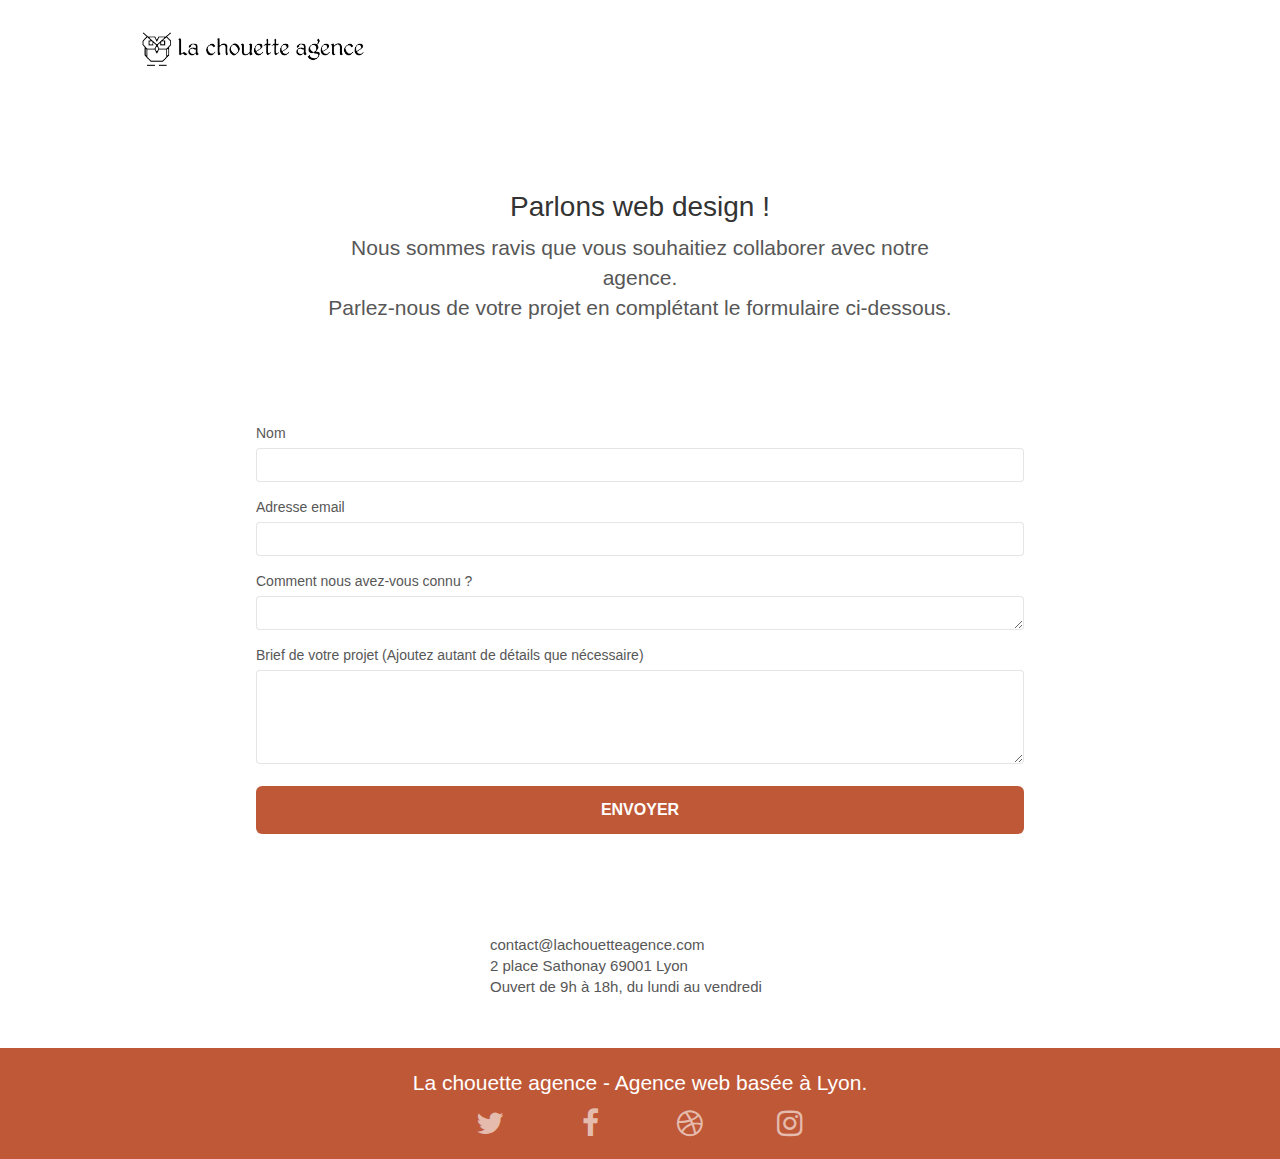
<file: contact.html>
<!DOCTYPE html>
	<html lang="Fr">
	<head>
	    <meta charset="utf-8">
	    <meta name="description" content="Redonner du goût et de la visibilité à votre site web avec La Chouette Agence situé à Lyon.">
	    <meta name="viewport" content="width=device-width, initial-scale=1.0, viewport-fit=cover">
	    <link rel="shortcut icon" type="image/png" href="favicon.jpg">
		
		<link rel="stylesheet" type="text/css" href="./css/bootstrap.css">
		<link rel="stylesheet" type="text/css" href="./css/font-awesome.css">
		<link rel="stylesheet" type="text/css" href="./css/et-line.css">
		<link rel="stylesheet" type="text/css" href="style.css">
		
		
	    <script defer="" src="./js/jquery-2.1.0.js"></script>
		<script defer="" src="./js/bootstrap.js"></script>
		<script defer="" src="./js/blocs.js"></script>
		<script defer="" src="./js/jquery.touchSwipe.js"></script>
		<script defer="" src="./js/gmaps.js"></script>
		
	    <title>Contact - La Chouette Agence</title>  
	</head>

<body>
<!-- Principal conteneur -->
<div class="page-container">
    
<!-- bloc-0 -->
<header class="bloc bgc-white l-bloc " id="bloc-0">
	<div class="container bloc-sm">
		<nav class="navbar row">
			<div class="navbar-header">
				<a class="navbar-brand" href="index.html"><img src="img/la-chouette-agence.png" alt="atlanta web design logo" height="40" /></a>			
			</div>
		</nav>
	</div>
</header>
<!-- bloc-0 END -->

<!-- bloc-6 -->
<div class="header">
	<h1 class="titre">
		Parlons web design !
	</h1>
	<p class="p1">
		Nous sommes ravis que vous souhaitiez collaborer avec notre agence.<br>
		Parlez-nous de votre projet en complétant le formulaire ci-dessous.
	</p>
</div>
<!-- bloc-6 END -->

<!-- bloc-7 -->
<div class="blockmain">
	<form id="form_1">
		<div class="form-group">
			<label for="name">
				Nom
			</label>
			<input type="text" id="name" class="form-control" name="name" required />
		</div>
		<div class="form-group">
			<label for="email">
				Adresse email
			</label>
			<input id="email" class="form-control" type="email" name="email" required />
		</div>
		<div class="form-group">
			<label for="how">
				Comment nous avez-vous connu ?
			</label>
			<textarea id="how" class="form-control" rows="1" cols="50" required></textarea>
		</div>
		<div class="form-group">
			<label for="message">
				Brief de votre projet (Ajoutez autant de détails que nécessaire)
			</label>
			<textarea id="message" class="form-control" rows="4" cols="50" required></textarea>
		</div> 
		<button class="bloc-button btn btn-lg btn-block cta-hero btn-atomic-tangerine" type="submit">
			Envoyer
		</button>
	</form>
</div>
<div class="infos">
	<p class="contact">
		contact@lachouetteagence.com<br>2 place Sathonay 69001 Lyon<br>Ouvert de 9h à 18h, du lundi au vendredi<br>
	</p>
</div>
<!-- bloc-7 END -->

<!-- ScrollToTop Button -->
<a class="bloc-button btn btn-d scrollToTop" onclick="scrollToTarget('1')"><span class="fa fa-chevron-up"></span></a>
<!-- ScrollToTop Button END-->


<!-- Footer - bloc-8 -->
<div class="bloc bgc-atomic-tangerine d-bloc" >
	<div class="container bloc-sm">
		<div class="row">
			<div class="col-sm-12">
				<p class="text-center white">
					La chouette agence - Agence web basée à Lyon.<br>
				</p>
				<div class="row row-no-gutters social">
					<div class="col-sm-3">
						<div class="text-center">
							<a title="Tweeter" class="social" href="index.html"><span class="fa fa-twitter icon-md"></span></a>
						</div>
					</div>
					<div class="col-sm-3">
						<div class="text-center">
							<a title="Facebook" class="social" href="index.html"><span class="fa fa-facebook icon-md"></span></a>
						</div>
					</div>
					<div class="col-sm-3">
						<div class="text-center">
							<a title="Basket" class="social" href="index.html"><span class="fa fa-dribbble icon-md"></span></a>
						</div>
					</div>
					<div class="col-sm-3">
						<div class="text-center">
							<a title="Instagram" class="social" href="index.html"><span class="fa fa-instagram icon-md"></span></a>
						</div>
					</div>
				</div>
			</div>
		</div>
	</div>
</div>
<!-- Footer - bloc-8 END -->

</div>
<!-- Principal conteneur END -->

</body>
</html>
</file>
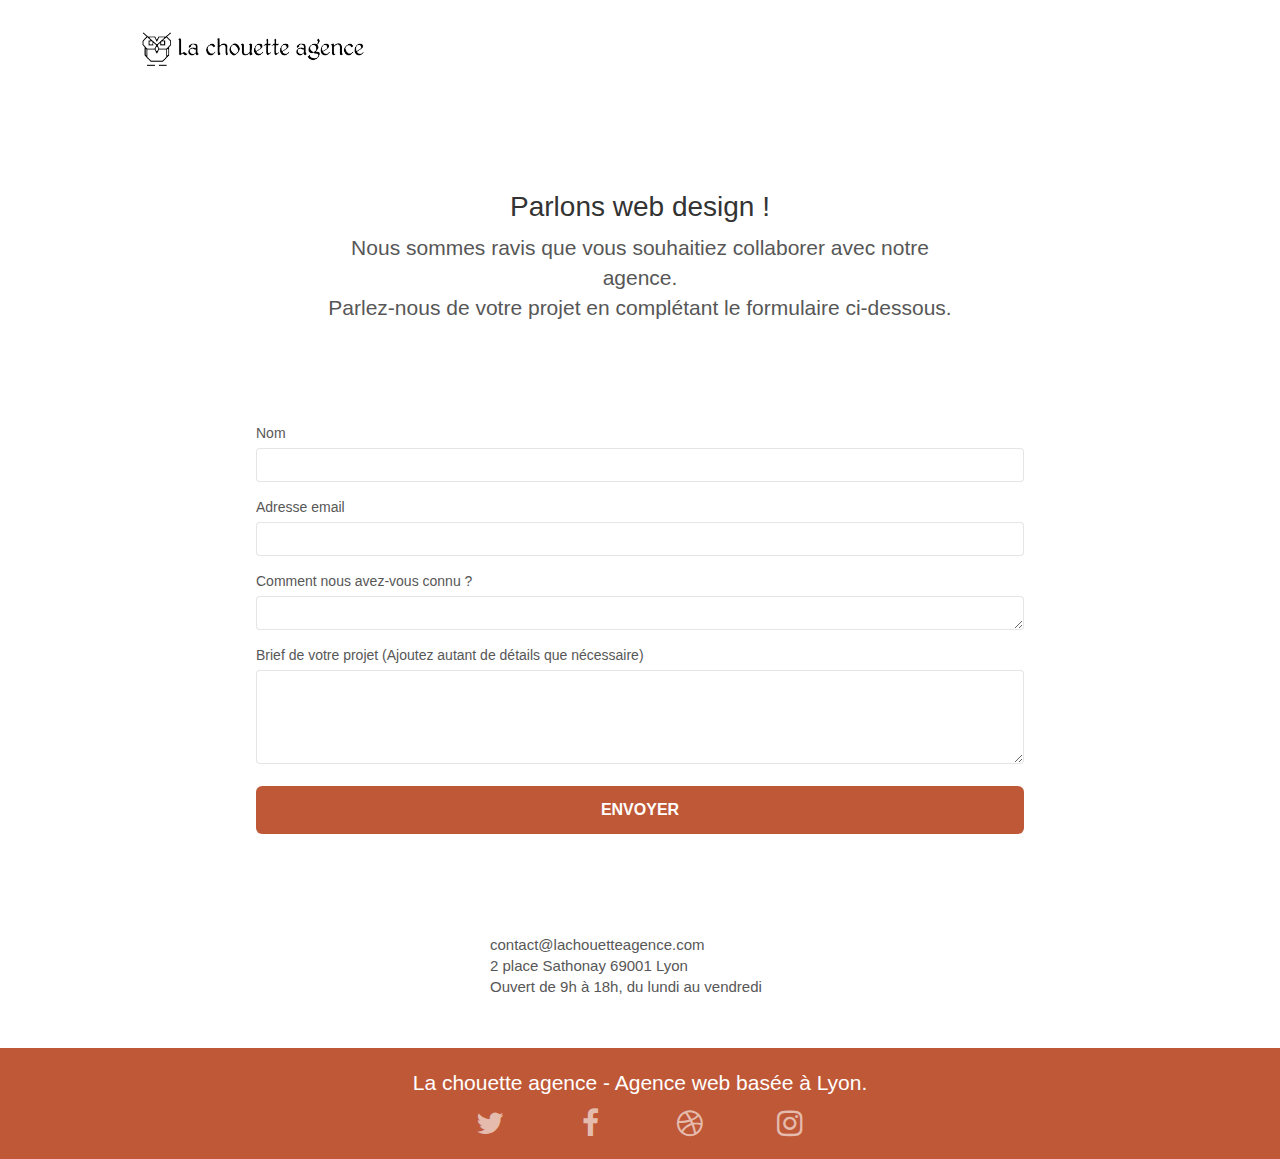
<file: page2.html>
<!DOCTYPE html>
	<html lang="Fr">
	<head>
	    <meta charset="utf-8">
	    <meta name="keywords" content="La Chouette Agence, Web Design Lyon, Formulaire Contact, Place Sathonay, Creation Site Web, Rhône-Alpes">
	    <meta name="description" content="Page de contact de La Chouette Agence, Entreprise de Web Design basée à Lyon">
	    <meta name="viewport" content="width=device-width, initial-scale=1.0, viewport-fit=cover">
	    <link rel="shortcut icon" type="image/png" href="favicon.jpg">
		

		<link rel="stylesheet" type="text/css" href="./css/bootstrap.css">
		<link rel="stylesheet" type="text/css" href="./css/font-awesome.css">
		<link rel="stylesheet" type="text/css" href="./css/et-line.css">
		<link rel="stylesheet" type="text/css" href="style.css">
		
	    <script defer="" src="./js/jquery-2.1.0.js"></script>
		<script defer="" src="./js/bootstrap.js"></script>
		<script defer="" src="./js/blocs.js"></script>
		<script defer="" src="./js/jquery.touchSwipe.js"></script>
		<script defer="" src="./js/gmaps.js"></script>
		
	    <title>Contact - La Chouette Agence</title>  
	</head>

<body>
<!-- Principal conteneur -->
<div class="page-container">
    
<!-- bloc-0 -->
<header class="bloc bgc-white l-bloc " id="bloc-0">
	<div class="container bloc-sm">
		<nav class="navbar row">
			<div class="navbar-header">
				<a class="navbar-brand" href="index.html"><img src="img/la-chouette-agence.png" alt="atlanta web design logo" height="40" /></a>			
			</div>
		</nav>
	</div>
</header>
<!-- bloc-0 END -->

<!-- bloc-6 -->
<div class="header">
	<h1 class="titre">
		Parlons web design !
	</h1>
	<p class="p1">
		Nous sommes ravis que vous souhaitiez collaborer avec notre agence.<br>
		Parlez-nous de votre projet en complétant le formulaire ci-dessous.
	</p>
</div>
<!-- bloc-6 END -->

<!-- bloc-7 -->
<div class="blockmain">
	<form id="form_1">
		<div class="form-group">
			<label for="name">
				Nom
			</label>
			<input type="text" id="name" class="form-control" name="name" required />
		</div>
		<div class="form-group">
			<label for="email">
				Adresse email
			</label>
			<input id="email" class="form-control" type="email" name="email" required />
		</div>
		<div class="form-group">
			<label for="how">
				Comment nous avez-vous connu ?
			</label>
			<textarea id="how" class="form-control" rows="1" cols="50" required></textarea>
		</div>
		<div class="form-group">
			<label for="message">
				Brief de votre projet (Ajoutez autant de détails que nécessaire)
			</label>
			<textarea id="message" class="form-control" rows="4" cols="50" required></textarea>
		</div> 
		<button class="bloc-button btn btn-lg btn-block cta-hero btn-atomic-tangerine" type="submit">
			Envoyer
		</button>
	</form>
</div>
<div class="infos">
	<p class="contact">
		contact@lachouetteagence.com<br>2 place Sathonay 69001 Lyon<br>Ouvert de 9h à 18h, du lundi au vendredi<br>
	</p>
</div>
<!-- bloc-7 END -->

<!-- ScrollToTop Button -->
<a class="bloc-button btn btn-d scrollToTop" onclick="scrollToTarget('1')"><span class="fa fa-chevron-up"></span></a>
<!-- ScrollToTop Button END-->


<!-- Footer - bloc-8 -->
<div class="bloc bgc-atomic-tangerine d-bloc" >
	<div class="container bloc-sm">
		<div class="row">
			<div class="col-sm-12">
				<p class="text-center white">
					La chouette agence - Agence web basée à Lyon.<br>
				</p>
				<div class="row row-no-gutters social">
					<div class="col-sm-3">
						<div class="text-center">
							<a title="Tweeter" class="social" href="index.html"><span class="fa fa-twitter icon-md"></span></a>
						</div>
					</div>
					<div class="col-sm-3">
						<div class="text-center">
							<a title="Facebook" class="social" href="index.html"><span class="fa fa-facebook icon-md"></span></a>
						</div>
					</div>
					<div class="col-sm-3">
						<div class="text-center">
							<a title="Basket" class="social" href="index.html"><span class="fa fa-dribbble icon-md"></span></a>
						</div>
					</div>
					<div class="col-sm-3">
						<div class="text-center">
							<a title="Instagram" class="social" href="index.html"><span class="fa fa-instagram icon-md"></span></a>
						</div>
					</div>
				</div>
			</div>
		</div>
	</div>
</div>
<!-- Footer - bloc-8 END -->

</div>
<!-- Principal conteneur END -->

</body>
</html>
</file>
<file: css/et-line.css>
@font-face {
    font-family: et-line;
    src: url(../fonts/et-line.eot);
    src: url(../fonts/et-line.eot?#iefix) format('embedded-opentype'), url(../fonts/et-line.woff) format('woff'), url(../fonts/et-line.ttf) format('truetype'), url(../fonts/et-line.svg#et-line) format('svg');
    font-weight: 400;
    font-style: normal
}

.et-icon-adjustments,
.et-icon-alarmclock,
.et-icon-anchor,
.et-icon-aperture,
.et-icon-attachment,
.et-icon-bargraph,
.et-icon-basket,
.et-icon-beaker,
.et-icon-bike,
.et-icon-book-open,
.et-icon-briefcase,
.et-icon-browser,
.et-icon-calendar,
.et-icon-camera,
.et-icon-caution,
.et-icon-chat,
.et-icon-circle-compass,
.et-icon-clipboard,
.et-icon-clock,
.et-icon-cloud,
.et-icon-compass,
.et-icon-desktop,
.et-icon-dial,
.et-icon-document,
.et-icon-documents,
.et-icon-download,
.et-icon-dribbble,
.et-icon-edit,
.et-icon-envelope,
.et-icon-expand,
.et-icon-facebook,
.et-icon-flag,
.et-icon-focus,
.et-icon-gears,
.et-icon-genius,
.et-icon-gift,
.et-icon-global,
.et-icon-globe,
.et-icon-googleplus,
.et-icon-grid,
.et-icon-happy,
.et-icon-hazardous,
.et-icon-heart,
.et-icon-hotairballoon,
.et-icon-hourglass,
.et-icon-key,
.et-icon-laptop,
.et-icon-layers,
.et-icon-lifesaver,
.et-icon-lightbulb,
.et-icon-linegraph,
.et-icon-linkedin,
.et-icon-lock,
.et-icon-magnifying-glass,
.et-icon-map,
.et-icon-map-pin,
.et-icon-megaphone,
.et-icon-mic,
.et-icon-mobile,
.et-icon-newspaper,
.et-icon-notebook,
.et-icon-paintbrush,
.et-icon-paperclip,
.et-icon-pencil,
.et-icon-phone,
.et-icon-picture,
.et-icon-pictures,
.et-icon-piechart,
.et-icon-presentation,
.et-icon-pricetags,
.et-icon-printer,
.et-icon-profile-female,
.et-icon-profile-male,
.et-icon-puzzle,
.et-icon-quote,
.et-icon-recycle,
.et-icon-refresh,
.et-icon-ribbon,
.et-icon-rss,
.et-icon-sad,
.et-icon-scissors,
.et-icon-scope,
.et-icon-search,
.et-icon-shield,
.et-icon-speedometer,
.et-icon-strategy,
.et-icon-streetsign,
.et-icon-tablet,
.et-icon-target,
.et-icon-telescope,
.et-icon-toolbox,
.et-icon-tools,
.et-icon-tools-2,
.et-icon-trophy,
.et-icon-tumblr,
.et-icon-twitter,
.et-icon-upload,
.et-icon-video,
.et-icon-wallet,
.et-icon-wine {
    font-family: et-line;
    speak: none;
    font-style: normal;
    font-weight: 400;
    font-variant: normal;
    text-transform: none;
    line-height: 1;
    -webkit-font-smoothing: antialiased;
    -moz-osx-font-smoothing: grayscale;
    display: inline-block
}

.et-icon-mobile:before {
    content: "\e000"
}

.et-icon-laptop:before {
    content: "\e001"
}

.et-icon-desktop:before {
    content: "\e002"
}

.et-icon-tablet:before {
    content: "\e003"
}

.et-icon-phone:before {
    content: "\e004"
}

.et-icon-document:before {
    content: "\e005"
}

.et-icon-documents:before {
    content: "\e006"
}

.et-icon-search:before {
    content: "\e007"
}

.et-icon-clipboard:before {
    content: "\e008"
}

.et-icon-newspaper:before {
    content: "\e009"
}

.et-icon-notebook:before {
    content: "\e00a"
}

.et-icon-book-open:before {
    content: "\e00b"
}

.et-icon-browser:before {
    content: "\e00c"
}

.et-icon-calendar:before {
    content: "\e00d"
}

.et-icon-presentation:before {
    content: "\e00e"
}

.et-icon-picture:before {
    content: "\e00f"
}

.et-icon-pictures:before {
    content: "\e010"
}

.et-icon-video:before {
    content: "\e011"
}

.et-icon-camera:before {
    content: "\e012"
}

.et-icon-printer:before {
    content: "\e013"
}

.et-icon-toolbox:before {
    content: "\e014"
}

.et-icon-briefcase:before {
    content: "\e015"
}

.et-icon-wallet:before {
    content: "\e016"
}

.et-icon-gift:before {
    content: "\e017"
}

.et-icon-bargraph:before {
    content: "\e018"
}

.et-icon-grid:before {
    content: "\e019"
}

.et-icon-expand:before {
    content: "\e01a"
}

.et-icon-focus:before {
    content: "\e01b"
}

.et-icon-edit:before {
    content: "\e01c"
}

.et-icon-adjustments:before {
    content: "\e01d"
}

.et-icon-ribbon:before {
    content: "\e01e"
}

.et-icon-hourglass:before {
    content: "\e01f"
}

.et-icon-lock:before {
    content: "\e020"
}

.et-icon-megaphone:before {
    content: "\e021"
}

.et-icon-shield:before {
    content: "\e022"
}

.et-icon-trophy:before {
    content: "\e023"
}

.et-icon-flag:before {
    content: "\e024"
}

.et-icon-map:before {
    content: "\e025"
}

.et-icon-puzzle:before {
    content: "\e026"
}

.et-icon-basket:before {
    content: "\e027"
}

.et-icon-envelope:before {
    content: "\e028"
}

.et-icon-streetsign:before {
    content: "\e029"
}

.et-icon-telescope:before {
    content: "\e02a"
}

.et-icon-gears:before {
    content: "\e02b"
}

.et-icon-key:before {
    content: "\e02c"
}

.et-icon-paperclip:before {
    content: "\e02d"
}

.et-icon-attachment:before {
    content: "\e02e"
}

.et-icon-pricetags:before {
    content: "\e02f"
}

.et-icon-lightbulb:before {
    content: "\e030"
}

.et-icon-layers:before {
    content: "\e031"
}

.et-icon-pencil:before {
    content: "\e032"
}

.et-icon-tools:before {
    content: "\e033"
}

.et-icon-tools-2:before {
    content: "\e034"
}

.et-icon-scissors:before {
    content: "\e035"
}

.et-icon-paintbrush:before {
    content: "\e036"
}

.et-icon-magnifying-glass:before {
    content: "\e037"
}

.et-icon-circle-compass:before {
    content: "\e038"
}

.et-icon-linegraph:before {
    content: "\e039"
}

.et-icon-mic:before {
    content: "\e03a"
}

.et-icon-strategy:before {
    content: "\e03b"
}

.et-icon-beaker:before {
    content: "\e03c"
}

.et-icon-caution:before {
    content: "\e03d"
}

.et-icon-recycle:before {
    content: "\e03e"
}

.et-icon-anchor:before {
    content: "\e03f"
}

.et-icon-profile-male:before {
    content: "\e040"
}

.et-icon-profile-female:before {
    content: "\e041"
}

.et-icon-bike:before {
    content: "\e042"
}

.et-icon-wine:before {
    content: "\e043"
}

.et-icon-hotairballoon:before {
    content: "\e044"
}

.et-icon-globe:before {
    content: "\e045"
}

.et-icon-genius:before {
    content: "\e046"
}

.et-icon-map-pin:before {
    content: "\e047"
}

.et-icon-dial:before {
    content: "\e048"
}

.et-icon-chat:before {
    content: "\e049"
}

.et-icon-heart:before {
    content: "\e04a"
}

.et-icon-cloud:before {
    content: "\e04b"
}

.et-icon-upload:before {
    content: "\e04c"
}

.et-icon-download:before {
    content: "\e04d"
}

.et-icon-target:before {
    content: "\e04e"
}

.et-icon-hazardous:before {
    content: "\e04f"
}

.et-icon-piechart:before {
    content: "\e050"
}

.et-icon-speedometer:before {
    content: "\e051"
}

.et-icon-global:before {
    content: "\e052"
}

.et-icon-compass:before {
    content: "\e053"
}

.et-icon-lifesaver:before {
    content: "\e054"
}

.et-icon-clock:before {
    content: "\e055"
}

.et-icon-aperture:before {
    content: "\e056"
}

.et-icon-quote:before {
    content: "\e057"
}

.et-icon-scope:before {
    content: "\e058"
}

.et-icon-alarmclock:before {
    content: "\e059"
}

.et-icon-refresh:before {
    content: "\e05a"
}

.et-icon-happy:before {
    content: "\e05b"
}

.et-icon-sad:before {
    content: "\e05c"
}

.et-icon-facebook:before {
    content: "\e05d"
}

.et-icon-twitter:before {
    content: "\e05e"
}

.et-icon-googleplus:before {
    content: "\e05f"
}

.et-icon-rss:before {
    content: "\e060"
}

.et-icon-tumblr:before {
    content: "\e061"
}

.et-icon-linkedin:before {
    content: "\e062"
}

.et-icon-dribbble:before {
    content: "\e063"
}
</file>
<file: style.css>
.header {
    width: 50%;
    margin-left: auto;
    margin-right: auto;
    text-align: center;
    margin-top: 100px;
    margin-bottom: 100px;
}

.titre {
    font-size: 2em;
}
.p1 {
    font-size: 1.5em;
}
.blockmain {
    width: 60%;
    margin-left: auto;
    margin-right: auto;
    margin-bottom: 100px;
}
.infos {
    margin-left: auto;
    margin-right: auto;
    width: 300px;
    margin-bottom: 50px;
}
body {
    margin: 0;
    padding: 0;
    background: #FFF;
    overflow-x: hidden;
    -webkit-font-smoothing: antialiased;
    -moz-osx-font-smoothing: grayscale;
}

a,
button {
    transition: all .3s ease-in-out;
    outline: none!important;
}

a:hover {
    text-decoration: none;
    cursor: pointer;
}

#page-loading-blocs-notifaction {
    position: fixed;
    top: 0;
    bottom: 0;
    width: 100%;
    z-index: 100000;
    background: #FFFFFF url("img/pageload-spinner.gif") no-repeat center center;
}

.bloc {
    width: 100%;
    clear: both;
    background: 50% 50% no-repeat;
    padding: 0 50px;
    -webkit-background-size: cover;
    -moz-background-size: cover;
    -o-background-size: cover;
    background-size: cover;
    position: relative;
}

.bloc .container {
    padding-left: 0;
    padding-right: 0;
}

.bloc-lg {
    padding: 100px 50px;
}

.bloc-md {
    padding: 50px;
}

.bloc-sm {
    padding: 20px 50px;
}

.bg-center,
.bg-l-edge,
.bg-r-edge,
.bg-t-edge,
.bg-b-edge,
.bg-tl-edge,
.bg-bl-edge,
.bg-tr-edge,
.bg-br-edge,
.bg-repeat {
    -webkit-background-size: auto!important;
    -moz-background-size: auto!important;
    -o-background-size: auto!important;
    background-size: auto!important;
}

.bg-repeat {
    background: repeat;
}

.bg-t-edge {
    background: top no-repeat;
}

.bloc-bg-texture::before {
    content: "";
    background-size: 2px 2px;
    position: absolute;
    top: 0;
    bottom: 0;
    left: 0;
    right: 0;
}

.texture-paper::before {
    background: url("img/texture-paper.png");
    background-size: 280px 280px;
}

.b-parallax {
    background-attachment: fixed;
}

.d-bloc {
    color: rgba(255, 255, 255, .7);
}

.d-bloc button:hover {
    color: rgba(255, 255, 255, .9);
}

.d-bloc .icon-round,
.d-bloc .icon-square,
.d-bloc .icon-rounded,
.d-bloc .icon-semi-rounded-a,
.d-bloc .icon-semi-rounded-b {
    border-color: rgba(255, 255, 255, .9);
}

.d-bloc .divider-h span {
    border-color: rgba(255, 255, 255, .2);
}

.d-bloc .a-btn,
.d-bloc .navbar a,
.d-bloc .navbar-brand,
.d-bloc a .icon-sm,
.d-bloc a .icon-md,
.d-bloc a .icon-lg,
.d-bloc a .icon-xl,
.d-bloc h1 a,
.d-bloc h2 a,
.d-bloc h3 a,
.d-bloc h4 a,
.d-bloc h5 a,
.d-bloc h6 a,
.d-bloc p a {
    color: rgba(255, 255, 255, .6);
}

.d-bloc .a-btn:hover,
.d-bloc .navbar a:hover,
.d-bloc .navbar-brand:hover,
.d-bloc a:hover .icon-sm,
.d-bloc a:hover .icon-md,
.d-bloc a:hover .icon-lg,
.d-bloc a:hover .icon-xl,
.d-bloc h1 a:hover,
.d-bloc h2 a:hover,
.d-bloc h3 a:hover,
.d-bloc h4 a:hover,
.d-bloc h5 a:hover,
.d-bloc h6 a:hover,
.d-bloc p a:hover {
    color: rgba(255, 255, 255, 1);
}

.d-bloc .navbar-toggle .icon-bar {
    background: rgba(255, 255, 255, 1);
}

.d-bloc .btn-wire,
.d-bloc .btn-wire:hover {
    color: rgba(255, 255, 255, 1);
    border-color: rgba(255, 255, 255, 1);
}

.d-bloc .panel {
    color: rgba(0, 0, 0, .5);
}

.d-bloc .panel button:hover {
    color: rgba(0, 0, 0, .7);
}

.d-bloc .panel icon {
    border-color: rgba(0, 0, 0, .7);
}

.d-bloc .panel .divider-h span {
    border-color: rgba(0, 0, 0, .1);
}

.d-bloc .panel .a-btn {
    color: rgba(0, 0, 0, .6);
}

.d-bloc .panel .a-btn:hover {
    color: rgba(0, 0, 0, 1);
}

.d-bloc .panel .btn-wire,
.d-bloc .panel .btn-wire:hover {
    color: rgba(0, 0, 0, .7);
    border-color: rgba(0, 0, 0, .3);
}

.d-bloc .panel,
.l-bloc {
    color: rgba(0, 0, 0, .5);

}

.d-bloc .panel button:hover,
.l-bloc button:hover {
    color: rgba(0, 0, 0, .7);
}

.l-bloc .icon-round,
.l-bloc .icon-square,
.l-bloc .icon-rounded,
.l-bloc .icon-semi-rounded-a,
.l-bloc .icon-semi-rounded-b {
    border-color: rgba(0, 0, 0, .7);
}

.d-bloc .panel .divider-h span,
.l-bloc .divider-h span {
    border-color: rgba(0, 0, 0, .1);
}

.d-bloc .panel .a-btn,
.l-bloc .a-btn,
.l-bloc .navbar a,
.l-bloc .navbar-brand,
.l-bloc a .icon-sm,
.l-bloc a .icon-md,
.l-bloc a .icon-lg,
.l-bloc a .icon-xl,
.l-bloc h1 a,
.l-bloc h2 a,
.l-bloc h3 a,
.l-bloc h4 a,
.l-bloc h5 a,
.l-bloc h6 a,
.l-bloc p a {
    color: rgba(0, 0, 0, .6);
}

.d-bloc .panel .a-btn:hover,
.l-bloc .a-btn:hover,
.l-bloc .navbar a:hover,
.l-bloc .navbar-brand:hover,
.l-bloc a:hover .icon-sm,
.l-bloc a:hover .icon-md,
.l-bloc a:hover .icon-lg,
.l-bloc a:hover .icon-xl,
.l-bloc h1 a:hover,
.l-bloc h2 a:hover,
.l-bloc h3 a:hover,
.l-bloc h4 a:hover,
.l-bloc h5 a:hover,
.l-bloc h6 a:hover,
.l-bloc p a:hover {
    color: rgba(0, 0, 0, 1);
}

.l-bloc .navbar-toggle .icon-bar {
    color: rgba(0, 0, 0, .6);
}

.d-bloc .panel .btn-wire,
.d-bloc .panel .btn-wire:hover,
.l-bloc .btn-wire,
.l-bloc .btn-wire:hover {
    color: rgba(0, 0, 0, .7);
    border-color: rgba(0, 0, 0, .3);
}

.voffset {
    margin-top: 30px;
}

.voffset-lg {
    margin-top: 80px;
}

.row-no-gutters {
    margin-right: 0;
    margin-left: 0;
}

.row.row-no-gutters > [class^="col-"],
.row.row-no-gutters > [class*=" col-"] {
    padding-right: 0;
    padding-left: 0;
}

#bloc-1-hero h1 {
    font-size: 32px;
}

.navbar {
    margin-bottom: 0;
    z-index: 1;
}

.navbar-brand {
    height: auto;
    padding: 3px 15px;
    font-size: 25px;
    font-weight: normal;
    font-weight: 600;
    line-height: 44px;
}

.navbar-brand img {
    max-height: 200px;
    margin: 0 5px 0 0;
    display: inline;
}

.navbar-brand img[src$=svg] {
    min-width: 100px;
}

.nav-center .navbar-brand img {
    margin: 0;
}

.navbar .nav {
    padding-top: 2px;
    margin-right: -16px;
    float: right;
    z-index: 1;
}
.navbar .nav:hover {
    background-color: #f8b89b;
}
ul.site-navigationn {
    padding-top: 100px;
    margin-top: -4%;
    text-decoration: none;
}
ul.site-navigationn a {
    text-decoration: none;
    margin-left: -45%;
}
ul.site-navigationn li {
    padding: 20%;
    list-style: none;
}
.nav > li {
    float: left;
    margin-top: 4px;
    font-size: 16px;
}

.navbar-nav .open .dropdown-menu > li > a {
    text-align: inherit;
}

.nav > li a:hover,
.nav > li a:focus {
    background: transparent;
}

.navbar-toggle {
    margin: 10px 10px 0 0;
    border: 0px;
}

.navbar-toggle:hover {
    background: transparent!important;
}

.navbar-toggle .icon-bar {
    background-color: rgba(0, 0, 0, .5);
    width: 26px;
}

.nav-invert .navbar .nav {
    float: left;
}

.nav-invert .navbar-header,
.nav-invert .navbar-brand {
    float: right;
    position: relative;
    z-index: 2;
}

.col-sm-12 p {
    font-size: 1.5em;
}
.col-xs-12 p {
    font-size: 1.5em;
    font-style: italic;
}
.col-xs-12 p.info {
    font-size: 0.7em;
}

@media (min-width: 768px) {
    .site-navigation {
        position: absolute;
        top: 50%;
        right: 20px;
        transform: translate(0, -50%);
        -webkit-transform: translateY(-50%);
    }
    .nav > li .dropdown-menu a,
    .nav > li .dropdown-menu a:hover {
        color: #484848;
    }
    .nav-invert .site-navigation {
        left: 0;
        right: 0;
    }
    .nav-center {
        text-align: center;
    }
    .nav-center .navbar-header {
        width: 100%;
    }
    .nav-center .navbar-header,
    .nav-center .navbar-brand,
    .nav-center .nav > li {
        float: none;
        display: inline-block;
    }
    .nav-center .site-navigation {
        position: relative;
        width: 100%;
        right: 0;
        margin-right: 0px;
        margin-top: 20px;
    }
    .nav-center.mini-nav .navbar-toggle {
        float: none;
        margin: 10px auto 0;
    }
}

.nav > li > .dropdown a {
    background: none!important;
    display: block;
    padding: 14px 15px;
}

nav .caret {
    margin: 0 5px;
}

.dropdown-menu .dropdown-menu {
    top: -8px;
    left: 100%;
}

.dropdown-menu .dropmenu-flow-right {
    top: 100%;
    left: 0;
    margin-left: -1px;
    border-top-left-radius: 0;
    border-top-right-radius: 0;
}

.dropdown-menu .dropdown span {
    border: 4px solid black;
    border-top-color: transparent;
    border-right-color: transparent;
    border-bottom-color: transparent;
    margin: 6px -5px 0 0!important;
    float: right;
}

.mg-md {
    margin-top: 10px;
    margin-bottom: 20px;
}

.mg-lg {
    margin-top: 10px;
    margin-bottom: 40px;
}

.btn {
    margin: 0 5px 5px 0;
}

.btn.pull-right {
    margin: 0 0 5px 5px;
}

.btn-d,
.btn-d:hover,
.btn-d:focus {
    color: #FFF;
    background: rgba(0, 0, 0, .3);
}

button {
    outline: none!important;
}

.btn-rd {
    border-radius: 40px;
}

.btn-clean {
    border: 1px solid rgba(0, 0, 0, .08);
    border-bottom-color: rgba(0, 0, 0, .1);
    text-shadow: 0 1px 0 rgba(0, 0, 1, .1);
    box-shadow: 0 1px 3px rgba(0, 0, 1, .25), inset 0 1px 0 0 rgba(255, 255, 255, .15);
}

.icon-md {
    font-size: 30px!important;
}

.icon-lg {
    font-size: 60px!important;
}

.sm-shadow {
    text-shadow: 0 1px 2px rgba(0, 0, 0, .3);
}

.panel-sq,
.panel-sq .panel-heading,
.panel-sq .panel-footer {
    border-radius: 0;
}

.panel-rd {
    border-radius: 30px;
}

.panel-rd .panel-heading {
    border-radius: 29px 29px 0 0;
}

.panel-rd .panel-footer {
    border-radius: 0 0 29px 29px;
}

.form-control {
    border-color: rgba(0, 0, 0, .1);
    box-shadow: none;
}

.scrollToTop {
    width: 40px;
    height: 40px;
    position: fixed;
    bottom: 20px;
    right: 20px;
    opacity: 0;
    z-index: 500;
    transition: all .3s ease-in-out;
}

.scrollToTop span {
    margin-top: 6px;
}

.showScrollTop {
    font-size: 14px;
    opacity: 1;
}

a[data-lightbox] {
    position: relative;
    display: block;
    text-align: center;
}

a[data-lightbox]:hover::before {
    content: "+";
    font-family: "HelveticaNeue-Light", "Helvetica Neue Light", "Helvetica Neue", Helvetica, Arial;
    font-size: 32px;
    width: 50px;
    height: 50px;
    margin-left: -25px;
    border-radius: 50%;
    background: rgba(0, 0, 0, .6);
    color: #FFF;
    font-weight: 100;
    z-index: 1;
    position: absolute;
    top: 50%;
    transform: translateY(-50%);
    -webkit-transform: translateY(-50%);
}

a[data-lightbox]:hover img {
    opacity: 0.6;
    -webkit-animation-fill-mode: none;
    animation-fill-mode: none;
}

#lightbox-modal {
    display: flex;
    align-items: center;
}

#lightbox-modal .modal-dialog {
    width: 90%;
    max-width: 900px;
    margin: 0 auto 0;
}

#lightbox-modal .modal-dialog img {
    max-height: 30vh;
    margin: 0 auto;
}

.lightbox-caption {
    padding: 20px;
    color: #FFF;
    background: rgba(0, 0, 0, .5);
    position: absolute;
    left: 15px;
    right: 15px;
    bottom: 5px;
}

.close-lightbox {
    color: #FFF;
    font-size: 30px;
    position: absolute;
    top: 20px;
    right: 20px;
    z-index: 20;
    background: rgba(0, 0, 0, .5);
    border: none;
    line-height: 30px;
    padding: 0 9px 5px;
    opacity: 0.3;
}

.close-lightbox:hover,
.next-lightbox:hover,
.prev-lightbox:hover {
    opacity: 1.0;
    color: #FFF;
}

.next-lightbox,
.prev-lightbox {
    font-size: 20px;
    color: rgba(255, 255, 255, .9);
    background: rgba(0, 0, 0, .5);
    transition: all .2s ease-in-out;
    position: absolute;
    top: 45%;
    z-index: 1;
    opacity: 0.4;
}

.next-lightbox {
    padding: 6px 8px 1px 13px;
    right: 25px;
}

.prev-lightbox {
    padding: 6px 13px 1px 10px;
    left: 25px;
}

.snapshot-lb .modal-body {
    padding-bottom: 45px;
}

.snapshot-lb .lightbox-caption {
    padding: 0;
    color: rgba(0, 0, 0, .5);
    background: none;
}

h1,
h2,
h3,
h4,
h5,
h6,
p,
label,
.btn,
a {
    font-family: "helvetica";
    font-weight: 400;
    color: #575757!important;
}

.container {
    max-width: 1000px;
}

.hero-bloc-text {
    font-size: 38px;
}

.hero-bloc-text-sub {
    font-size: 36px;
}

.statement-bloc-text {
    line-height: 26px;
    font-style: italic;
    font-size: 20px;
    text-align: center;
    font-weight: lighter;
    max-width: 520px;
    margin: auto auto auto auto;
}
em {
    font-weight: bold;
}
p {
    font-size: 15px;
}

.tight-width-whitespace {
    max-width: 600px;
    margin: auto auto auto auto;
}

.h1 {
    font-size: 2em;
    font-family: "Open Sans";
}

.cta-hero {
    margin-top: 22px;
    color: #FFFFFF!important;
    text-transform: uppercase;
    padding: 12px 28px 12px 28px;
    font-size: 16px;
    font-weight: 700;
}

.social {
    max-width: 400px;
    margin: auto auto auto auto;
}

h2 {
    font-size: 22px;
    line-height: 1.4em;
}

h3 {
    font-size: 15px;
    text-transform: uppercase;
    font-weight: 700;
    color: #333333!important;
}

.med-width-whitespace {
    max-width: 800px;
    margin: auto auto auto auto;
    box-shadow: 0px 0px 0px #000000;
}

h1 {
    color: #333333!important;
}

h4 {
    color: #333333!important;
}

.icons {
    margin-bottom: 14px;
    margin-top: 24px;
}

.white {
    color: #FFFFFF!important;
}

.portfolio-thumb {
    margin-bottom: 24px;
}

.portfolio-row {
    margin-bottom: 44px;
    margin-top: 50px;
}

.avatar {
    box-shadow: 0px 4px 9px rgba(0, 0, 0, 0.3);
}

.black-background {
    background-color: rgba(165, 147, 99, 0.7);
    padding: 40px 40px 40px 40px;
}

.bold-link {
    font-weight: 900;
    text-decoration: underline!important;
}

.bgc-white {
    background-color: #FFFFFF;
}

.bgc-dark-slate-blue {
    background-color: #364577;
}

.bgc-atomic-tangerine {
    background-color: #BF5837;
}

.tc-white {
    color: #FFAB91!important;
    text-align: center;
}

.btn-atomic-tangerine {
    background: #BF5837;
    color: #FFFFFF!important;
}

.btn-atomic-tangerine:hover {
    background: #c27956!important;
    color: #FFFFFF!important;
}
.ltc-white {
    color: #FFFFFF!important;
}

.ltc-white:hover {
    color: #cccccc!important;
}

.ltc-atomic-tangerine {
    color: #F3976C!important;
}

.ltc-atomic-tangerine:hover {
    color: #c27956!important;
}

.icon-dark-slate-blue {
    color: #364577!important;
    border-color: #364577!important;
}

.bg-dots-bg {
    background-image: url("img/dots-bg.png");
}

.bg-lines-h2-bg {
    background-image: url("img/lines-h2-bg.png");
}

.bg-banniere {
    background-image: url("img/la-chouette-agence-banniere.jpg");
}

.bg-presentation {
    background-image: url("img/image-de-presentation.bmp");
}

@media (max-width: 1024px) {
    .bloc {
        padding-left: 20px;
        padding-right: 20px;
    }
    .bloc.full-width-bloc,
    .bloc-tile-2.full-width-bloc .container,
    .bloc-tile-3.full-width-bloc .container,
    .bloc-tile-4.full-width-bloc .container {
        padding-left: 0;
        padding-right: 0;
    }
}

@media (max-width: 992px) and (min-width: 768px) {
    .navbar .nav {
        max-width: 80%
    }
    .nav-center.navbar .nav {
        max-width: 100%
    }
}


@media (max-width: 991px) {
    .container {
        width: 100%;
    }
    .b-parallax {
        background-attachment: scroll;
    }
    .page-container,
    #hero-bloc {
        overflow-x: hidden;
        position: relative;
    }
    .bloc-group,
    .bloc-group .bloc {
        display: block;
        width: 100%;
    }
}

@media (max-width: 767px) {
    .page-container {
        overflow-x: hidden;
        position: relative;
    }
    h1,
    h2,
    h3,
    h4,
    h5,
    h6,
    p,
    #disqus_thread {
        padding-left: 10px!important;
        padding-right: 10px!important;
    }
    .b-parallax {
        background-attachment: scroll;
    }
    .navbar .nav {
        padding-top: 0;
        border-top: 1px solid rgba(0, 0, 0, .2);
        float: none!important;
    }
    .navbar.row {
        margin-left: 0;
        margin-right: 0;
    }
    .site-navigation {
        position: inherit;
        transform: none;
        -webkit-transform: none;
        -ms-transform: none;
    }
    .nav > li {
        margin-top: 0;
        border-bottom: 1px solid rgba(0, 0, 0, .1);
        background: rgba(0, 0, 0, .05);
        text-align: left;
        padding-left: 15px;
        width: 100%;
    }
    .nav > li:hover {
        background: rgba(0, 0, 0, .08);
    }
    .dropdown .dropdown a .caret {
        float: none;
        margin: 5px 0 0 10px!important;
        border: 4px solid black;
        border-bottom-color: transparent;
        border-right-color: transparent;
        border-left-color: transparent;
    }
    #hero-bloc .navbar .nav {
        background: rgba(0, 0, 0, .8);
    }
    #hero-bloc .navbar .nav a {
        color: rgba(255, 255, 255, .6);
    }
    .hero {
        padding: 50px 0;
    }
    .hero-nav {
        left: -1px;
        right: -1px;
    }
    .navbar-collapse {
        padding: 0;
        overflow-x: hidden;
        -webkit-box-shadow: none;
        box-shadow: none;
    }
    .navbar-brand img {
        max-height: 40px;
        width: auto;
    }
    .nav-invert .navbar-header {
        float: none;
        width: 100%;
    }
    .nav-invert .navbar-toggle {
        float: left;
        margin-left: 10px;
    }
    .bloc {
        padding-left: 0;
        padding-right: 0;
    }
    .bloc-xxl,
    .bloc-xl,
    .bloc-lg {
        padding: 40px 0;
    }
    .bloc-sm,
    .bloc-md {
        padding-left: 0;
        padding-right: 0;
    }
    .bloc-tile-2 .container,
    .bloc-tile-3 .container,
    .bloc-tile-4 .container,
    .bloc-fill-screen .fill-bloc-top-edge,
    .bloc-fill-screen .fill-bloc-bottom-edge {
        padding-left: 0;
        padding-right: 0;
    }
    .a-block {
        padding: 0 10px;
    }
    .btn-dwn {
        display: none;
    }
    .voffset {
        margin-top: 5px;
    }
    .voffset-md {
        margin-top: 20px;
    }
    .voffset-lg {
        margin-top: 30px;
    }
    form {
        padding: 5px;
    }
    .close-lightbox {
        display: inline-block;
    }
    .blocsapp-device-iphone5 {
        background-size: 216px 425px;
        padding-top: 60px;
        width: 216px;
        height: 425px;
    }
    .blocsapp-device-iphone5 img {
        width: 180px;
        height: 320px;
    }
}

@media (max-width: 400px) {
    .bloc {
        padding-left: 0%;
        padding-right: 0;
    }
}

@media (max-width: 767px) {
    .bloc-mob-center-text {
        text-align: center;
    }
}
</file>
